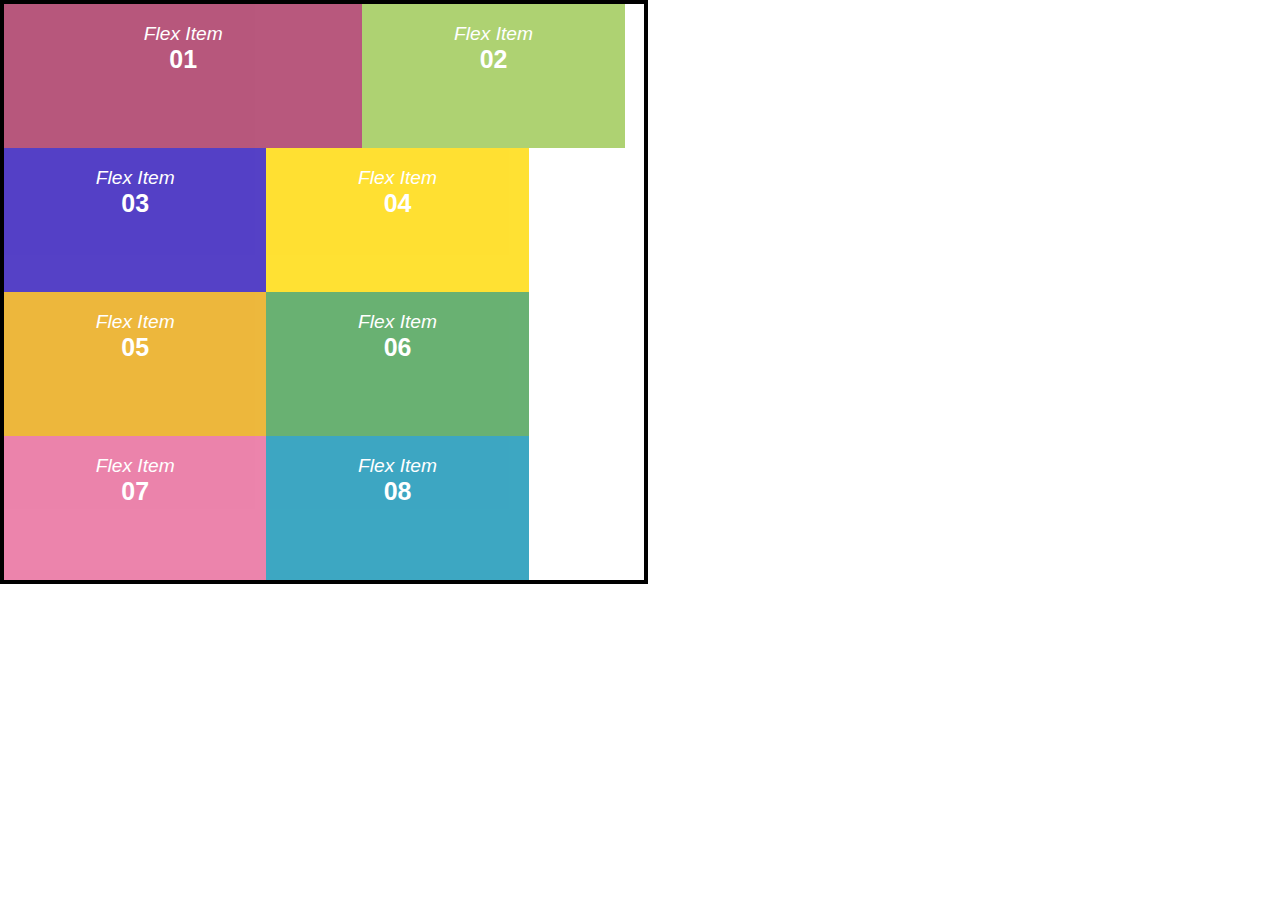
<file: FlexBoxSamples/flex-possibilities/index.html>
<!DOCTYPE html>
<html lang="en">

<head>
    <meta http-equiv="Content-Type" content="text/html; charset=utf-8" />
    <meta name="viewport" content="width=device-width" />
    <title>Modern Web Layout with Flexbox</title>
    <link href="styles.css" rel="stylesheet">
</head>

<body>

    <div class="flex-container">

        <div class="flex-item">
            <em>Flex Item</em>
            <strong>01</strong>
        </div>

        <div class="flex-item">
            <em>Flex Item</em>
            <strong>02</strong>
        </div>

        <div class="flex-item">
            <em>Flex Item</em>
            <strong>03</strong>
        </div>
        <div class="flex-item">
            <em>Flex Item</em>
            <strong>04</strong>
        </div>
        <div class="flex-item">
            <em>Flex Item</em>
            <strong>05</strong>
        </div>
        <div class="flex-item">
            <em>Flex Item</em>
            <strong>06</strong>
        </div>
        <div class="flex-item">
            <em>Flex Item</em>
            <strong>07</strong>
        </div>

        <div class="flex-item">
            <em>Flex Item</em>
            <strong>08</strong>
        </div>


    </div>
    <script>
        document.write('<script src="http://' + (location.host || 'localhost').split(':')[0] + ':35729/livereload.js?snipver=1"></' + 'script>')
    </script>
</body>

</html>
</file>
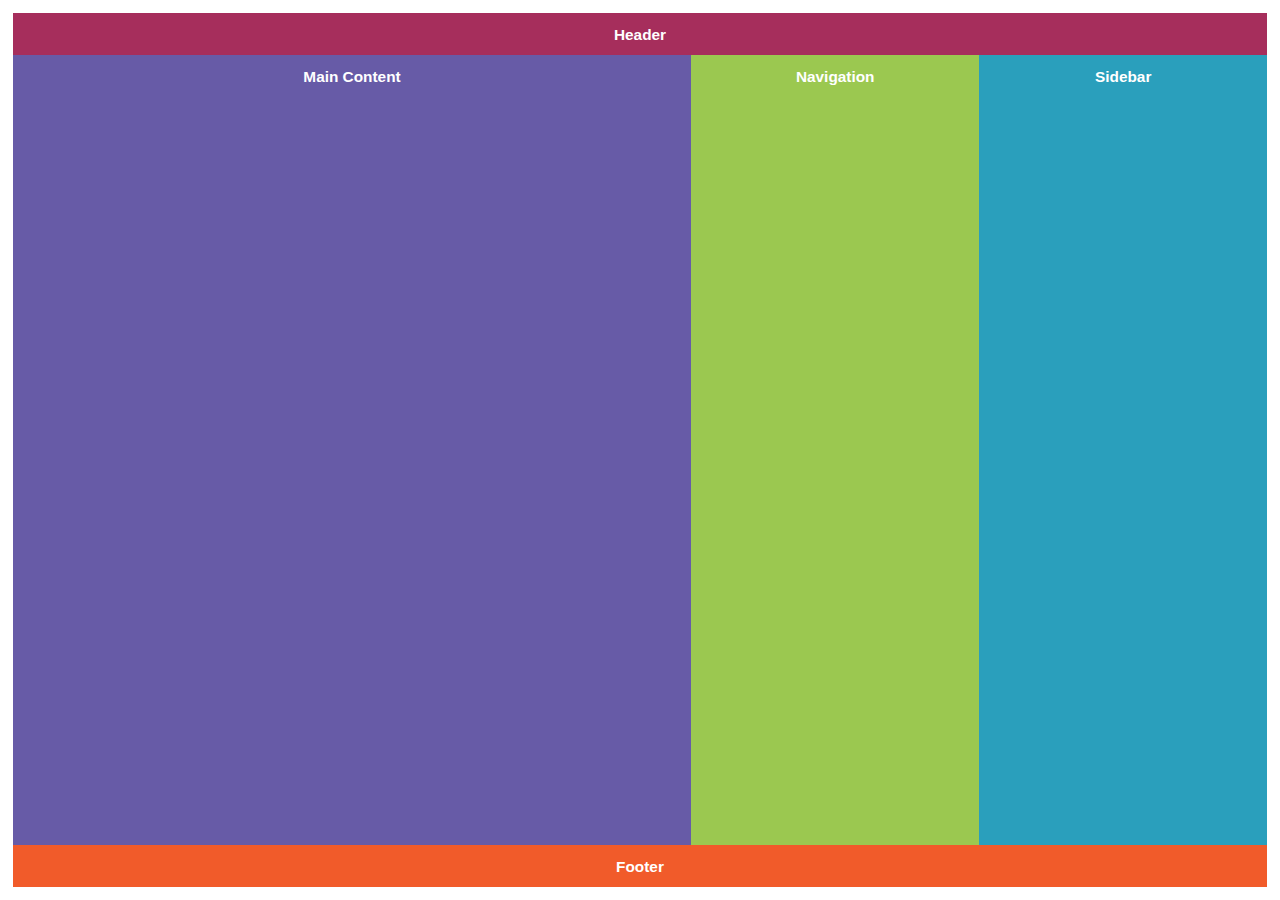
<file: FlexBoxSamples/header-nav/index.html>
<!DOCTYPE html>
<html lang="en">
	<head>
		<meta http-equiv="Content-Type" content="text/html; charset=utf-8" />
		<meta name="viewport" content="width=device-width" />
		<title>Modern Web Layout - Flexbox</title>
		<link href="styles.css" rel="stylesheet">
	</head>
	<body>
        
        <header class="page-header">
            <h1>Header</h1>
        </header>
            
        <main class="page-content">
            <nav class="content-navigation">
                <h1>Navigation</h1>
            </nav>
            <article class="content-article">
                <h1>Main Content</h1>
            </article>
            <aside class="content-sidebar">
                <h1>Sidebar</h1>
            </aside>
        </main>
        
        <footer class="page-footer">
            <h1>Footer</h1>
        </footer>
            
			
		<script>document.write('<script src="http://' + (location.host || 'localhost').split(':')[0] + ':35729/livereload.js?snipver=1"></' + 'script>')</script>
	</body>
</html>
</file>
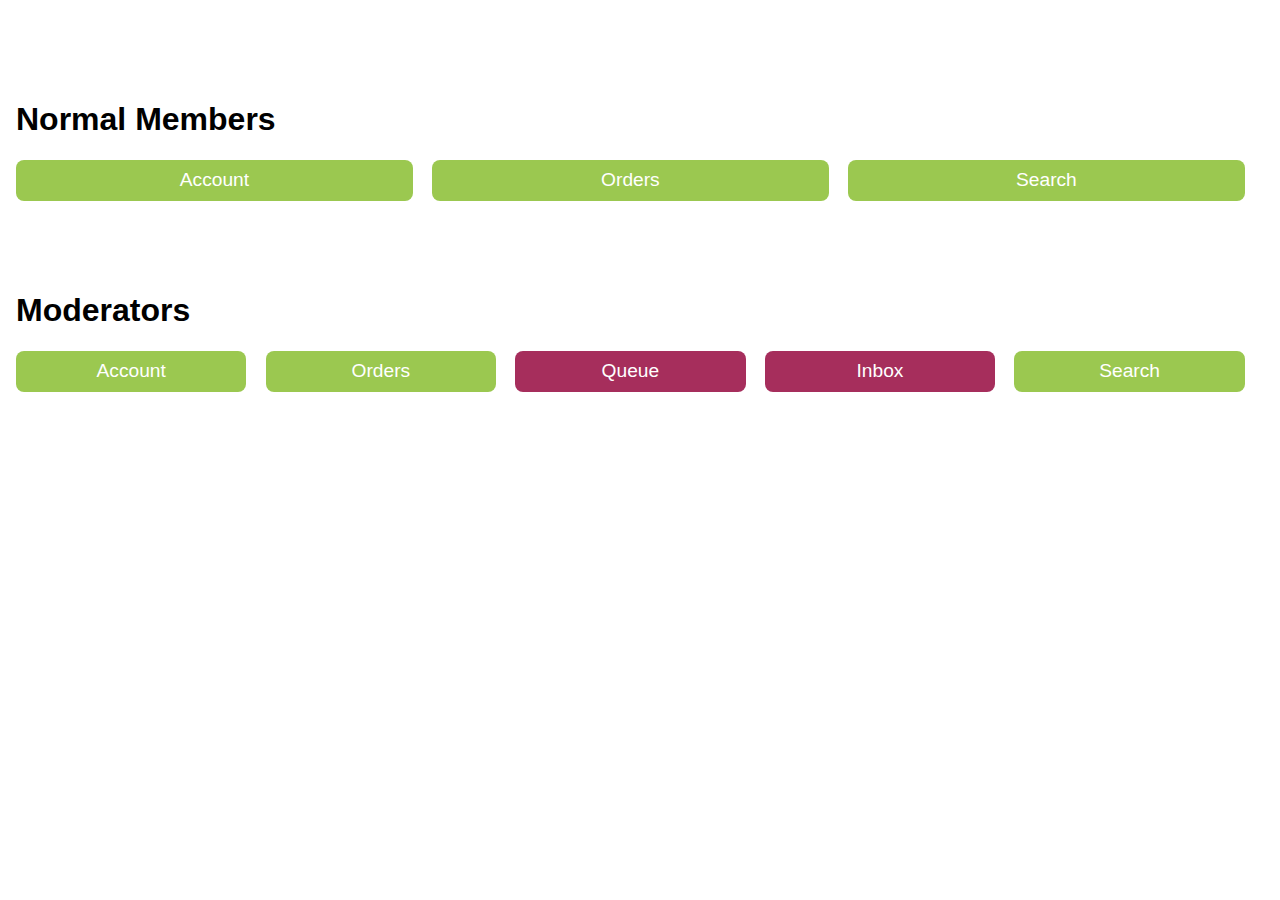
<file: FlexBoxSamples/Members-moderators/index.html>
<!DOCTYPE html>
<html lang="en">
	<head>
		<meta http-equiv="Content-Type" content="text/html; charset=utf-8" />
		<meta name="viewport" content="width=device-width" />
		<title>Modern Web Layout - Flexbox</title>
		<link href="styles.css" rel="stylesheet">
	</head>
	<body>
		
        <h1>Normal Members</h1>
        <div class="buttons buttons-normal">
        
            <a href="#" class="button button-01">
                Account
            </a>
                
            <a href="#" class="button button-02">
                Orders
            </a>
            
            <a href="#" class="button button-03">
                Search
            </a>
            
        </div>

        <h1>Moderators</h1>
        <div class="buttons buttons-moderators">
        
            <a href="#" class="button button-01">
                Account
            </a>
                
            <a href="#" class="button button-02">
                Orders
            </a>
            
            <a href="#" class="button button-03 button-admin">
                Queue
            </a>
            
            <a href="#" class="button button-04 button-admin">
                Inbox
            </a>
            
            <a href="#" class="button button-05">
                Search
            </a>
            
        </div>
			
		<script>document.write('<script src="http://' + (location.host || 'localhost').split(':')[0] + ':35729/livereload.js?snipver=1"></' + 'script>')</script>
	</body>
</html>
</file>
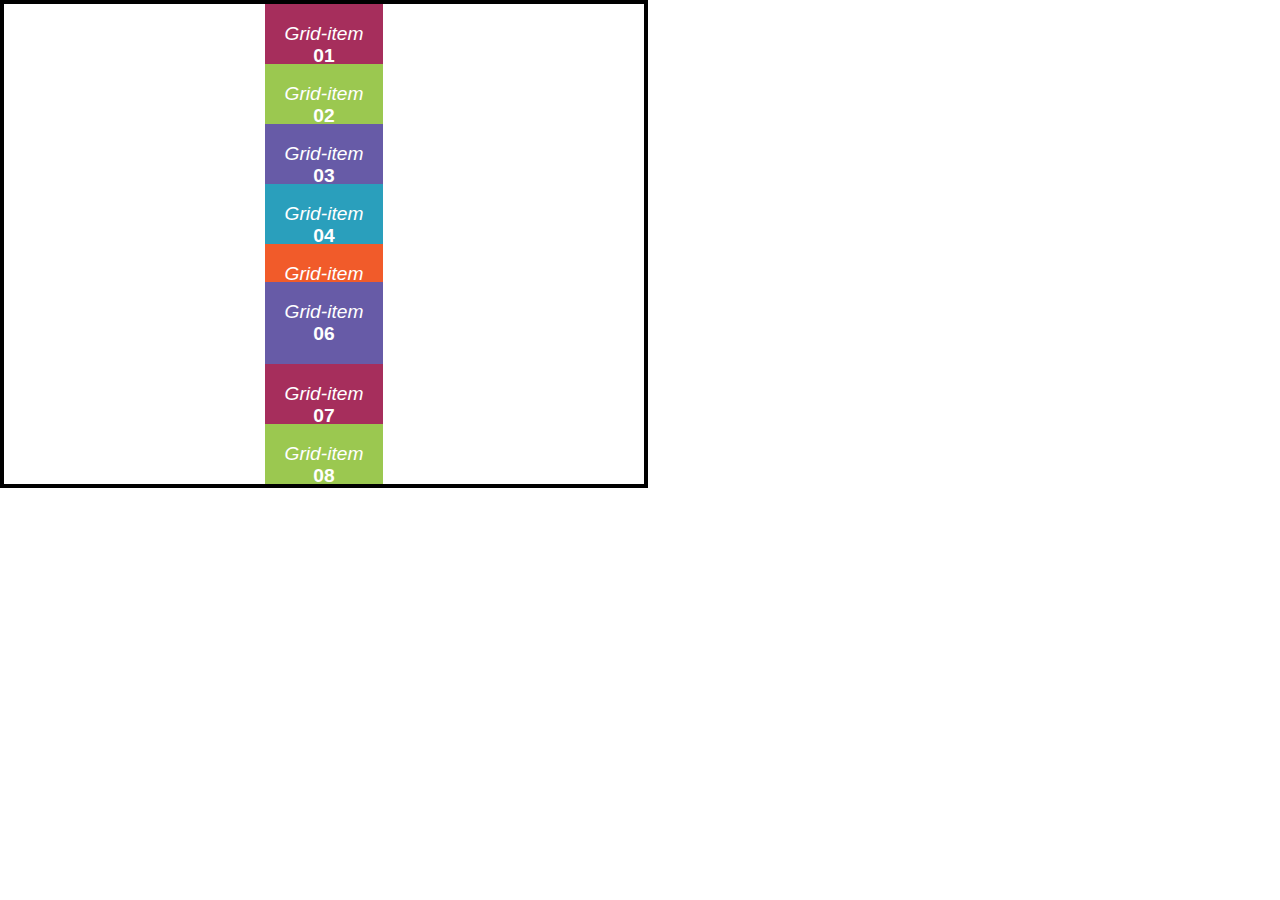
<file: GridSamples/Grid-auto-layout-rows-columns/index.html>
<!DOCTYPE html>
<html lang="en">

<head>
    <meta http-equiv="Content-Type" content="text/html; charset=utf-8" />
    <meta name="viewport" content="width=device-width" />
    <title>Modern Web Layout with Gridbox</title>
    <link href="styles.css" rel="stylesheet">
</head>

<body>

    <div class="grid-container">
        <div class="grid-item grid-item-01">
            <em>Grid-item</em>
            <strong>01</strong>
        </div>
        <div class="grid-item grid-item-02">
            <em>Grid-item</em>
            <strong>02</strong>
        </div>
        <div class="grid-item grid-item-03">
            <em>Grid-item</em>
            <strong>03</strong>
        </div>
        <div class="grid-item grid-item-04">
            <em>Grid-item</em>
            <strong>04</strong>
        </div>
        <div class="grid-item grid-item-05">
            <em>Grid-item</em>
            <strong>05</strong>
        </div>
        <div class="grid-item grid-item-06">
            <em>Grid-item</em>
            <strong>06</strong>
        </div>
        <div class="grid-item grid-item-07">
            <em>Grid-item</em>
            <strong>07</strong>
        </div>
        <div class="grid-item grid-item-08">
            <em>Grid-item</em>
            <strong>08</strong>
        </div>

        <!-- <div class="grid-item grid-item-09">
            <em>Grid-item</em>
            <strong>09</strong>
        </div> -->
    </div>
    <script>
        document.write('<script src="http://' + (location.host || 'localhost').split(':')[0] + ':35729/livereload.js?snipver=1"></' + 'script>')
    </script>
</body>

</html>
</file>
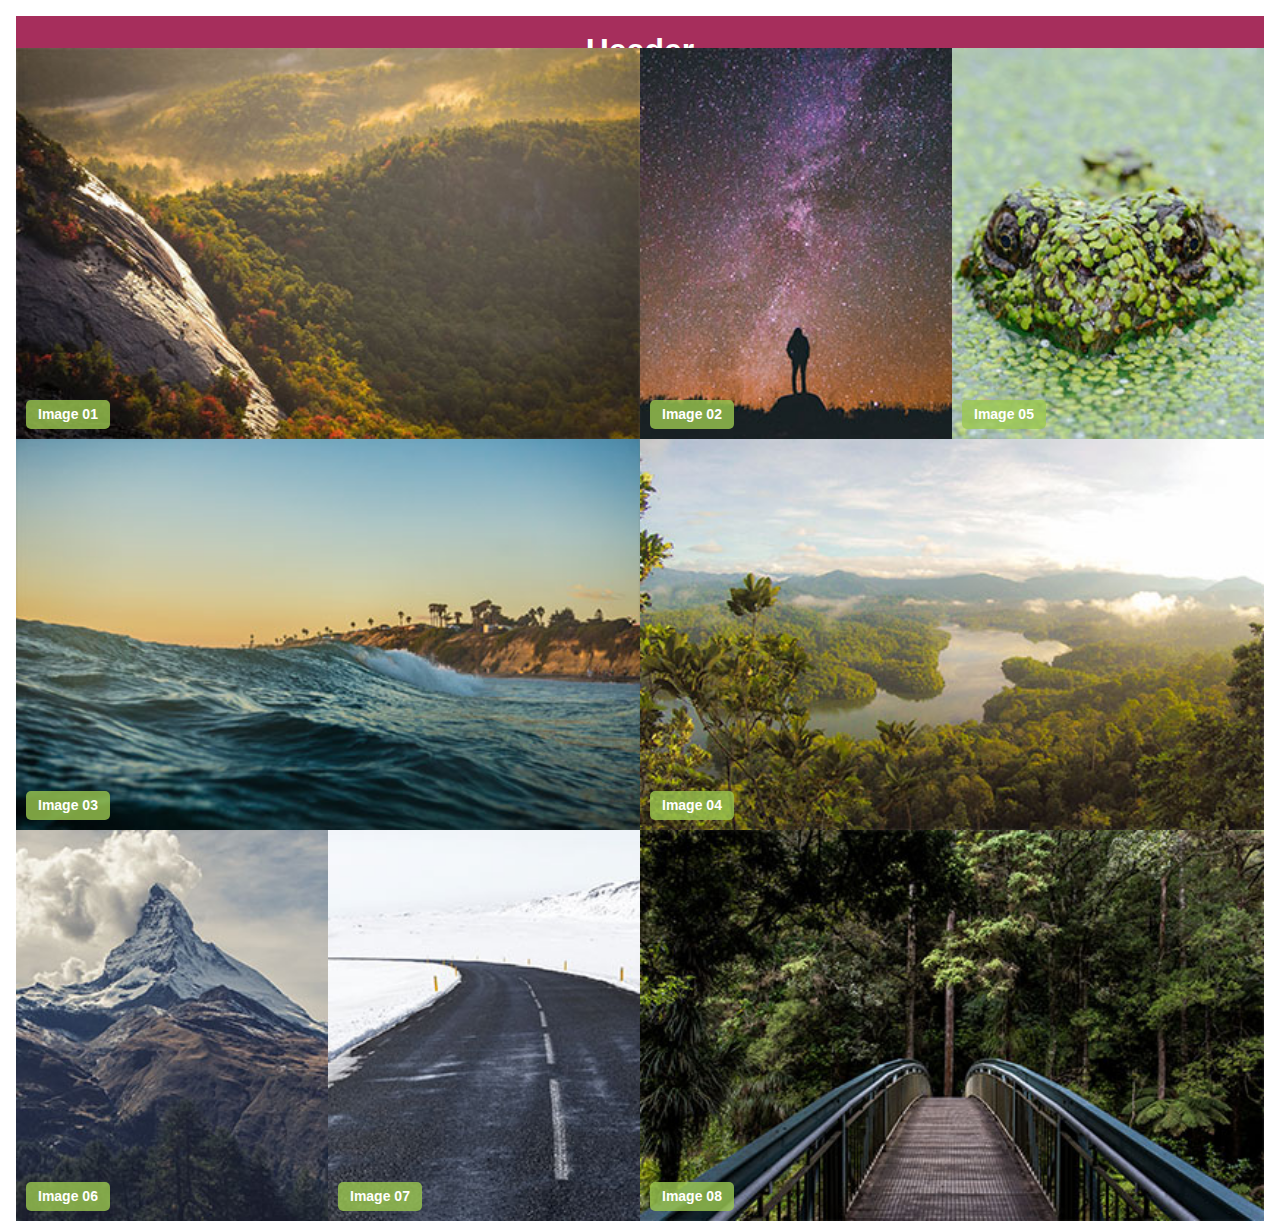
<file: GridSamples/Grid-dealing-with-img/index.html>
<!DOCTYPE html>
<html lang="en">
	<head>
		<meta http-equiv="Content-Type" content="text/html; charset=utf-8" />
		<meta name="viewport" content="width=device-width" />
		<title>Modern Web Layout - Grid Layout</title>
		<link href="styles.css" rel="stylesheet">
	</head>
	<body class="grid-container">
		
        <header class="grid-item grid-item-header">
            <h1>Header</h1>
        </header>
		
        <div class="gallery-item gallery-item-wide">
            <div class="gallery-item-label">Image 01</div>
            <img src="images/01.jpg" alt="Image 01">
        </div>
        
        <div class="gallery-item gallery-item-narrow">
            <div class="gallery-item-label">Image 02</div>
            <img src="images/02.jpg" alt="Image 02">
        </div>
        
        <div class="gallery-item gallery-item-wide">
            <div class="gallery-item-label">Image 03</div>
            <img src="images/03.jpg" alt="Image 03">
        </div>
        
        <div class="gallery-item gallery-item-wide">
            <div class="gallery-item-label">Image 04</div>
            <img src="images/04.jpg" alt="Image 04">
        </div>
        
        <div class="gallery-item gallery-item-narrow">
            <div class="gallery-item-label">Image 05</div>
            <img src="images/05.jpg" alt="Image 05">
        </div>
        
        <div class="gallery-item gallery-item-narrow">
            <div class="gallery-item-label">Image 06</div>
            <img src="images/06.jpg" alt="Image 06">
        </div>
        
        <div class="gallery-item gallery-item-narrow">
            <div class="gallery-item-label">Image 07</div>
            <img src="images/07.jpg" alt="Image 07">
        </div>
        
        <div class="gallery-item gallery-item-wide">
            <div class="gallery-item-label">Image 08</div>
            <img src="images/08.jpg" alt="Image 08">
        </div>
		
		<script>document.write('<script src="http://' + (location.host || 'localhost').split(':')[0] + ':35729/livereload.js?snipver=1"></' + 'script>')</script>
	</body>
</html>
</file>
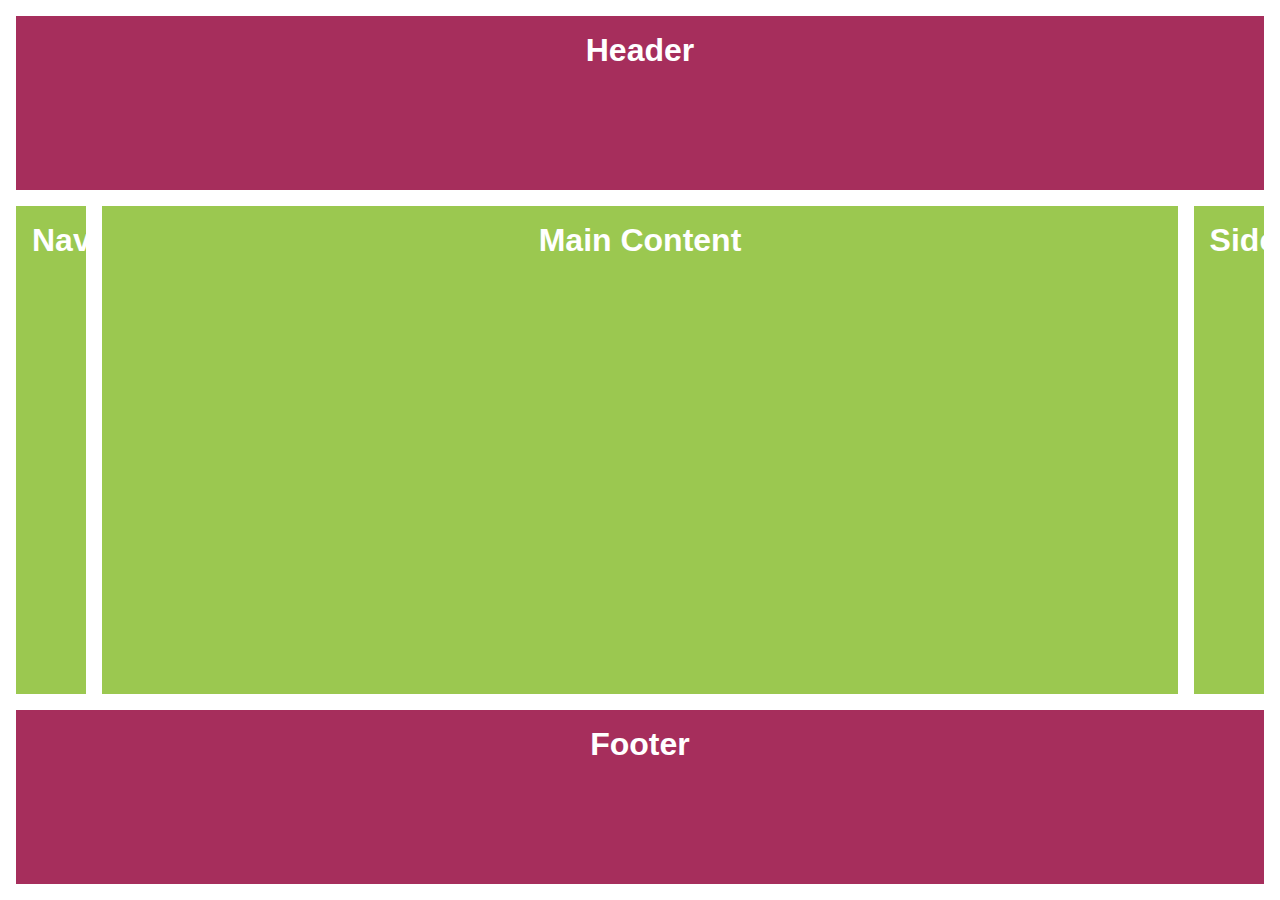
<file: GridSamples/Grid-naming-header-nav-content/index.html>
<!DOCTYPE html>
<html lang="en">
	<head>
		<meta http-equiv="Content-Type" content="text/html; charset=utf-8" />
		<meta name="viewport" content="width=device-width" />
		<title>Modern Web Layout - Grid Layout</title>
		<link href="styles.css" rel="stylesheet">
	</head>
	<body class="grid-container">
		
        <header class="grid-item grid-item-header">
            <h1>Header</h1>
        </header>
		
        <nav class="grid-item grid-item-navigation">
            <h1>Nav</h1>
        </nav>	
        
        <article class="grid-item grid-item-content">
            <h1>Main Content</h1>
        </article>
        
        <aside class="grid-item grid-item-sidebar">
            <h1>Sidebar</h1>
        </aside>
        
        <footer class="grid-item grid-item-footer">
            <h1>Footer</h1>
        </footer>
		
		<script>document.write('<script src="http://' + (location.host || 'localhost').split(':')[0] + ':35729/livereload.js?snipver=1"></' + 'script>')</script>
	</body>
</html>
</file>
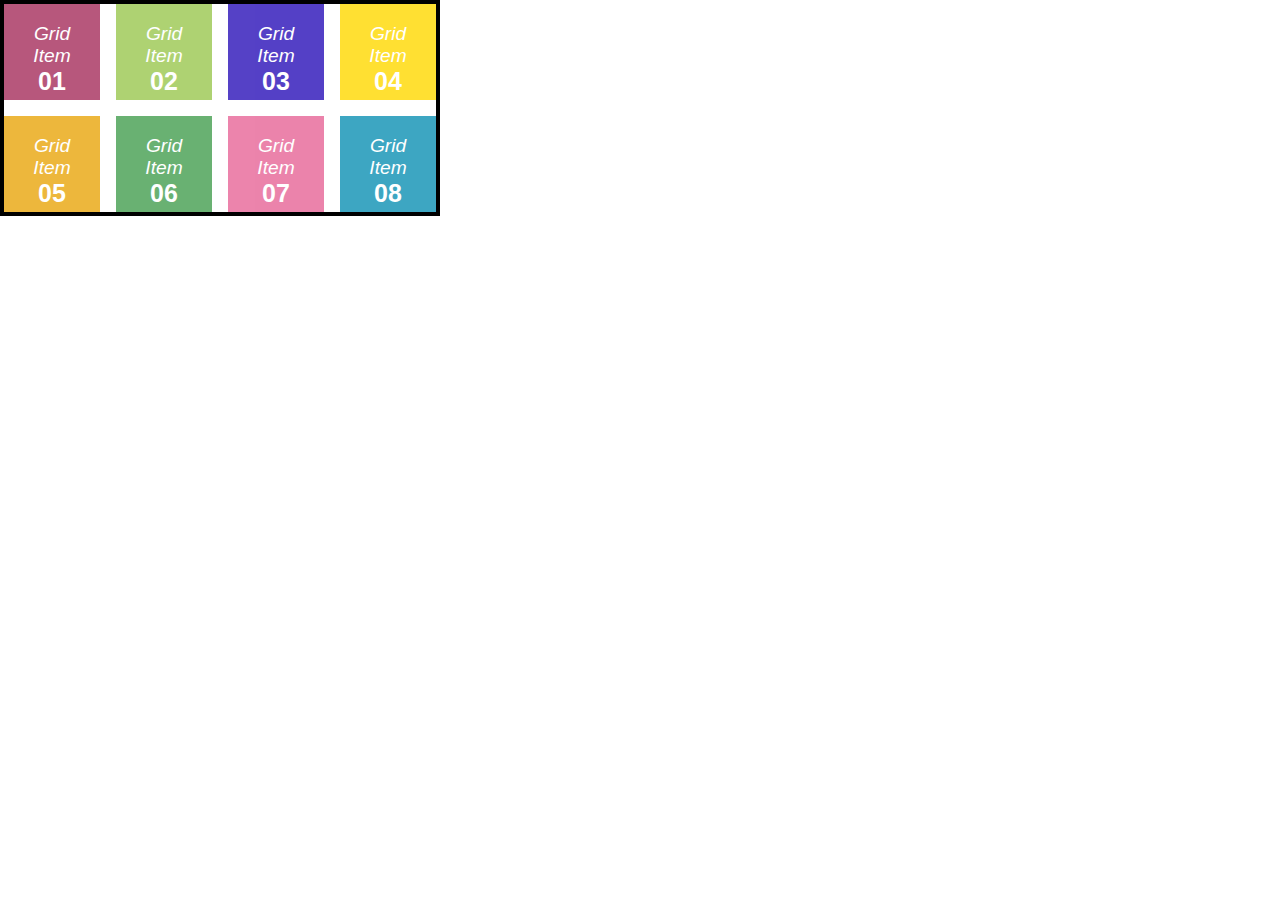
<file: GridSamples/Static-Grid-Samples/index.html>
<!DOCTYPE html>
<html lang="en">

<head>
    <meta http-equiv="Content-Type" content="text/html; charset=utf-8" />
    <meta name="viewport" content="width=device-width" />
    <title>Modern Web Layout with Gridbox</title>
    <link href="styles.css" rel="stylesheet">
</head>

<body>

    <div class="grid-container">

        <div class="grid-item">
            <em>Grid Item</em>
            <strong>01</strong>
        </div>

        <div class="grid-item">
            <em>Grid Item</em>
            <strong>02</strong>
        </div>

        <div class="grid-item">
            <em>Grid Item</em>
            <strong>03</strong>
        </div>
        <div class="grid-item">
            <em>Grid Item</em>
            <strong>04</strong>
        </div>
        <div class="grid-item">
            <em>Grid Item</em>
            <strong>05</strong>
        </div>
        <div class="grid-item">
            <em>Grid Item</em>
            <strong>06</strong>
        </div>
        <div class="grid-item">
            <em>Grid Item</em>
            <strong>07</strong>
        </div>

        <div class="grid-item">
            <em>Grid Item</em>
            <strong>08</strong>
        </div>


    </div>
    <script>
        document.write('<script src="http://' + (location.host || 'localhost').split(':')[0] + ':35729/livereload.js?snipver=1"></' + 'script>')
    </script>
</body>

</html>
</file>
<file: FlexBoxSamples/flex-possibilities/styles.css>
html,
body {
    padding: 0;
    margin: 0;
    font-family: arial, sans-serif;
}

.flex-container {
    /* display: inline-flex; */
    display: flex;
    /* flex-direction: row;
    flex-wrap: wrap; */
    /* flex-flow: row nowrap; */
    flex-wrap: wrap;
    border: solid 4px #000;
    /* width: 50%; */
    /* height: 30%; */
    width: 50%;
    height: 36em;
    /* flex-direction: row; */
    /* justify-content: flex-start;
    justify-content: flex-end; */
    /* justify-content: center; */
    /* justify-content: space-around; */
    /* align-items: flex-start; */
    /* align-items: flex-end; */
    /* align-items: baseline; */
    /* align-items: stretch; */
    /* align-items: center; */
    /* flex-direction: column; */
    /* align-content: flex-start; */
    /* align-content: flex-start; */
    /* align-content: flex-end; */
    /* align-content: space-around; */
    /* align-content: space-between; */
    /* ---default-- */
    /* align-content: stretch; */
}

.flex-item {
    color: #fff;
    font-size: 1.2em;
    padding: 1em;
    text-align: center;
    opacity: 0.8;
    width: 35%;
    /* flex-grow: 10; */
    /* flex-grow: 1; */
    /* width: 15em;
    height: 4em;   
    margin: 1px; */
}

.flex-item:first-child {
    background-color: #A62E5C;
    /* flex-grow: 2; */
    /* order: 1; */
    /* flex-grow: 0; */
    /* flex-grow: 4;
    flex-basis: 40em; */
    /*shorthand syntax*/
    /* flex:flex-grow flex-shrink flex-basis */
    /* flex: 0 20 auto;
    height: 4em;
    width: 8em; */
    flex: 0 0 50%;
}

.flex-item:nth-child(2) {
    background-color: #9BC850;
    /* flex-shrink: 2;
    height: 8em;
    width: 6em;
    padding-top: 2em;
    align-self: flex-start; */
}

.flex-item:nth-child(3) {
    background-color: rgb(42, 17, 184);
    /* padding-top: 4em;
    align-self: flex-end;
    width: 8em; */
}

.flex-item:nth-child(4) {
    background-color: rgb(255, 217, 0);
    /* order: -1; */
    /* height: 12em; */
    /* width: 12em;
    padding-top: 2em;
    align-self: stretch; */
}

.flex-item:nth-child(5) {
    background-color: rgb(233, 166, 12);
    /* order: -1; */
    /* flex-grow: 15; */
}

.flex-item:nth-child(6) {
    background-color: rgb(68, 158, 80);
}

.flex-item:nth-child(7) {
    background-color: rgb(231, 101, 151);
}

.flex-item:nth-child(8) {
    background-color: rgb(13, 145, 179);
}

.flex-item strong {
    display: block;
    font-size: 130%;
}


/* .flex-item:nth-child(even) {
    background-color: rgb(84, 139, 170);
}

.flex-item:nth-child(odd) {
    background-color: rgb(127, 231, 85);
} */
</file>
<file: FlexBoxSamples/header-nav/styles.css>
html,
body {
    padding: 0;
    margin: 0;
    font-family: arial, sans-serif;
}

body {
    box-sizing: border-box;
    color: #fff;
    font-size: 80%;
    padding: 1em;
    height: 100vh;
    display: flex;
    flex-direction: column;
}

main {
    height: 100%;
    display: flex;
}

article {
    background-color: #675BA7;
    flex: 2 2 12em;
    order: -1;
}

nav,
aside {
    flex: 1;
}

@media screen and (max-width: 500px) {
    main {
        flex-direction: column;
    }
}

h1 {
    font-size: 1.2em;
    line-height: 1.2;
    margin: 0;
    padding: 0;
}

header,
footer,
nav,
article,
aside {
    box-sizing: border-box;
    padding: 1em;
    text-align: center;
}

header,
footer {
    height: 3.3em;
}

header {
    background-color: #A62E5C;
}

nav {
    background-color: #9BC850;
}

aside {
    background-color: #2A9FBC;
}

footer {
    background-color: #F15B2A;
}
</file>
<file: FlexBoxSamples/Members-moderators/styles.css>
html,
body {
    padding: 0;
    margin: 0;
    font-family: arial, sans-serif;
}

body {
    padding: 1em;
}

a {
    text-decoration: none;
}

h1 {
    padding-top: 2em;
}

.buttons {
    display: flex;
}

.button {
    background-color: #9BC850;
    border-radius: 8px;
    box-sizing: border-box;
    color: #fff;
    display: block;
    font-size: 1.2em;
    margin: 0 1em 0.3em 0;
    padding: 0.5em 1em;
    text-align: center;
    flex: 1;
}

.button-admin {
    background-color: #A62E5C;
}
</file>
<file: GridSamples/Grid-auto-layout-rows-columns/styles.css>
html,
body {
    padding: 0;
    margin: 0;
    font-family: arial, sans-serif;
}

.grid-container {
    border: solid 4px #000;
    display: inline-grid;
    /* grid-template-columns: 10em 6em 6em 6em;
	grid-template-rows: 6em 6em; */
    /* grid: 10em 6em 6em 6em/6em 6em; */
    /* grid-template-columns: 6em 1em 6em 1em 6em 1em 6em; */
    /* grid-template-columns: 6em repeat(3, 1em 6em);
    grid-template-rows: 6em 1em 6em 1em 6em; */
    /* default left to right and top to bottom  */
    /* grid-auto-flow: row; */
    /* top to bottom  and left to right*/
    /* grid-auto-flow: column; */
    height: 30em;
    width: 50%;
    /* grid: repeat(4, 8.5em) / repeat(2, 10em); */
    /* align-content: center; */
    justify-items: center;
    grid-auto-flow: row;
}

.grid-item {
    color: #fff;
    box-sizing: border-box;
    font-size: 1.2em;
    padding: 1em;
    overflow: hidden;
    text-align: center;
}

.grid-item-01 {
    background-color: #A62E5C;
    /* grid-area: 1/1/2/2; */
}

.grid-item-02 {
    background-color: #9BC850;
    /* grid-column-start: 2;
	grid-column-end: 4; */
    /* grid-column: 2/4;    */
    /* grid-row-start: 2;	
	grid-row-end: 2; */
    /* grid-row: 2/2; */
    /* grid-area: row-start/column-start/row-end/column-end */
    /* grid-area: 2/2/4/2; */
    /* grid-column: 2/ span 4; */
    /* grid-row: 2/ span 3; */
    /* grid-area: 1/3/2/4; */
}

.grid-item-03 {
    background-color: #675BA7;
    /* order: -1; */
    /* grid-area: 1/5/2/6; */
}

.grid-item-04 {
    background-color: #2A9FBC;
    /* grid-area: 1/7/2/8; */
}

.grid-item-05 {
    background-color: #F15B2A;
    /* grid-area: 3/1/3/2; */
}

.grid-item-06 {
    background-color: #675BA7;
    /* grid-area: 3/3/3/4; */
    align-self: end;
}

.grid-item-07 {
    background-color: #A62E5C;
    /* grid-area: 3/5/3/6; */
}

.grid-item-08 {
    background-color: #9BC850;
    /* grid-area: 3/7/3/8; */
}


/* .grid-item-09 {
    background-color: #2A9FBC;
} */

.grid-item strong {
    display: block;
    /* font-size: 130%; */
}
</file>
<file: GridSamples/Grid-dealing-with-img/styles.css>
html,
body {
	padding: 0;
	margin: 0;
	font-family: arial, sans-serif;
}

body {
    padding: 1em;
}

h1 {
    margin: 0;
    padding: 0;
}

.grid-container {
    display: grid;
    height: calc(100vh - 2em);
    grid-template-columns: 25% 25% 25% 25%;
    grid-auto-flow: dense;
}

.grid-item {
	color: #fff;
    box-sizing: border-box;
	font-size: 1em;
	padding: 1em;
    overflow: hidden;
	text-align: center;
}

.grid-item-header {
    background-color: #A62E5C;
    grid-column: span 4;
}

.gallery-item {
    font-size: 0;
    line-height: 0;
    position: relative;
}

.gallery-item-wide {
    grid-column: span 2;
}

.gallery-item-label {
    background: rgba(155, 200, 80, 0.8);
    border-radius: 5px;
    color: #fff;
    font-size: 14px;
    font-weight: bold;
    line-height: 1.2;
    padding: 6px 12px;
    position: absolute;
    left: 10px;
    bottom: 10px;
}

.gallery-item img {
    height: auto;
    width: 100%;
}
</file>
<file: GridSamples/Grid-naming-header-nav-content/styles.css>
html,
body {
	padding: 0;
	margin: 0;
	font-family: arial, sans-serif;
}

body {
    padding: 1em;
}

h1 {
    margin: 0;
    padding: 0;
}

.grid-item {
	color: #fff;
    box-sizing: border-box;
	font-size: 1em;
	padding: 1em;
    overflow: hidden;
	text-align: center;
}

.grid-item-header {
    background-color: #A62E5C;
    grid-area: header;
}

.grid-item-navigation {
    background-color: #9BC850;
    grid-area: navigation;
}

.grid-item-content {
    background-color: #9BC850;
    grid-area: content;
}

.grid-item-sidebar {
    background-color: #9BC850;
    grid-area: sidebar;
}

.grid-item-footer {
    background-color: #A62E5C;
    grid-area: footer;
}

.grid-container {
    display: grid;
    height: calc(100vh - 2em);
    grid: 20% 1em 1fr 1em 20% / 4.4em 1em 1fr 1em 4.4em;
    grid-template-areas: 
    "header header header header header"
    ". . . . ."
    "navigation . content . sidebar"
    ". . . . ."
    "footer footer footer footer footer";
}

@media screen and (max-width: 590px) {
    
    .grid-container {
        grid: 1fr 1em 30% / 4.4em 1em 3.6em 1em 1fr 1em 4.4em;
        grid-template-areas:
        "header header header"
        ". . ."
        "navigation navigation navigation"
        ". . ."
        "content . sidebar"
        ". . ."
        "footer footer footer";
    }
    
}

@media screen and (max-width: 450px) {
    
    .grid-container {
        grid: 1fr / 4.4em 1em 3.6em 1em 1fr 1em 3.6em 1em 4.4em;
        grid-template-areas:
        "header"
        "."
        "navigation"
        "."
        "content"
        "."
        "sidebar"
        "."
        "footer"
    }
    
}
</file>
<file: GridSamples/Static-Grid-Samples/styles.css>
html,
body {
    padding: 0;
    margin: 0;
    font-family: arial, sans-serif;
}

.grid-container {
    display: inline-grid;
    border: solid 4px #000;
    grid-template-columns: 6em 1em 6em 1em 6em 1em 6em;
    grid-template-rows: 6em 1em 6em;
    /* width: 100%;
    height: 100%; */
}

.grid-item {
    color: #fff;
    box-sizing: border-box;
    font-size: 1.2em;
    padding: 1em;
    text-align: center;
    opacity: 0.8;
    /* width: 35%; */
}

.grid-item:first-child {
    background-color: #A62E5C;
    grid-column-start: 1;
    grid-column-end: 2;
    grid-row-start: 1;
    grid-row-end: 2;
}

.grid-item:nth-child(2) {
    background-color: #9BC850;
    grid-column-start: 3;
    grid-column-end: 4;
    grid-row-start: 1;
    grid-row-end: 2;
}

.grid-item:nth-child(3) {
    background-color: rgb(42, 17, 184);
    grid-column-start: 5;
    grid-column-end: 6;
    grid-row-start: 1;
    grid-row-end: 2;
}

.grid-item:nth-child(4) {
    background-color: rgb(255, 217, 0);
    grid-column-start: 7;
    grid-column-end: 8;
    grid-row-start: 1;
    grid-row-end: 2;
}

.grid-item:nth-child(5) {
    background-color: rgb(233, 166, 12);
    grid-column-start: 1;
    grid-column-end: 2;
    grid-row-start: 3;
    grid-row-end: 4;
}

.grid-item:nth-child(6) {
    background-color: rgb(68, 158, 80);
    grid-column-start: 3;
    grid-column-end: 4;
    grid-row-start: 3;
    grid-row-end: 4;
}

.grid-item:nth-child(7) {
    background-color: rgb(231, 101, 151);
    grid-column-start: 5;
    grid-column-end: 6;
    grid-row-start: 3;
    grid-row-end: 4;
}

.grid-item:nth-child(8) {
    background-color: rgb(13, 145, 179);
    grid-column-start: 7;
    grid-column-end: 8;
    grid-row-start: 3;
    grid-row-end: 4;
}

.grid-item strong {
    display: block;
    font-size: 130%;
}


/* .grid-item:nth-child(even) {
    background-color: rgb(84, 139, 170);
}

.grid-item:nth-child(odd) {
    background-color: rgb(127, 231, 85);
} */
</file>
